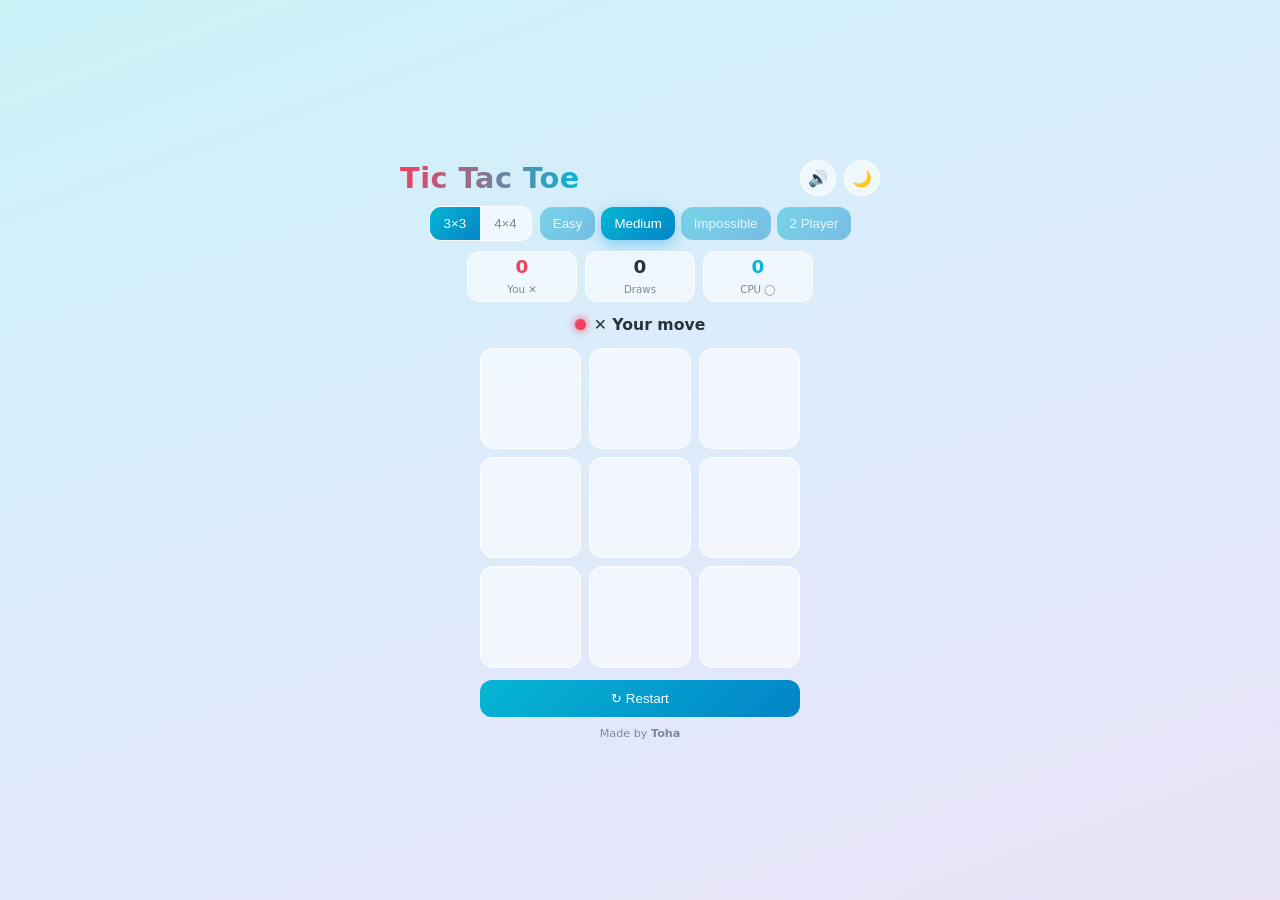
<file: index.html>
<!DOCTYPE html>
<html lang="en">
<head>
  <meta charset="UTF-8" />
  <meta name="viewport" content="width=device-width, initial-scale=1, viewport-fit=cover, user-scalable=no" />
  <meta name="theme-color" content="#e0f7fa" id="metaTheme" />
  <title>Tic Tac Toe</title>

</head>
<body>
  <main class="game">
    <div class="top">
      <h1>Tic Tac Toe</h1>
      <div class="toggles">
        <button id="soundToggle" class="icon-btn" title="Sound">🔊</button>
        <button id="themeToggle" class="icon-btn" title="Theme">🌙</button>
      </div>
    </div>

    <div class="controls">
      <div class="seg" id="sizeSeg">
        <button class="seg-btn active" data-size="3">3×3</button>
        <button class="seg-btn" data-size="4">4×4</button>
      </div>
      <div class="modes">
        <button class="mode" data-level="easy">Easy</button>
        <button class="mode active" data-level="medium">Medium</button>
        <button class="mode" data-level="impossible">Impossible</button>
        <button class="mode" data-level="friend">2 Player</button>
      </div>
    </div>

    <div class="scoreboard" id="scoreboard" title="Double-click to reset">
      <div class="score x"><b id="scoreX">0</b><small id="xLabel">You ✕</small></div>
      <div class="score"><b id="scoreD">0</b><small>Draws</small></div>
      <div class="score o"><b id="scoreO">0</b><small id="oLabel">CPU ◯</small></div>
    </div>

    <div class="status"><span class="dot x" id="dot"></span><span id="statusText">Loading…</span></div>

    <div class="board-wrap">
      <div id="board" data-turn="X" role="grid" aria-label="Board"></div>
      <svg id="winLine" viewBox="0 0 100 100" preserveAspectRatio="none"></svg>
    </div>

    <button id="restart" class="btn">↻ Restart</button>
    <footer>Made by <b>Toha</b></footer>
  </main>

  <div id="confetti"></div>

  <div id="overlay" class="overlay">
    <div class="overlay-card">
      <p id="endMessage"></p>
      <div class="row">
        <button id="playAgain" class="btn">Play Again</button>
        <button id="closeOverlay" class="btn ghost">Close</button>
      </div>
    </div>
  </div>

  <noscript><p style="text-align:center">This game needs JavaScript.</p></noscript>
    <link rel="stylesheet" href="main.css" />
    <script src="script.js"></script>
</body>
</html>
</file>
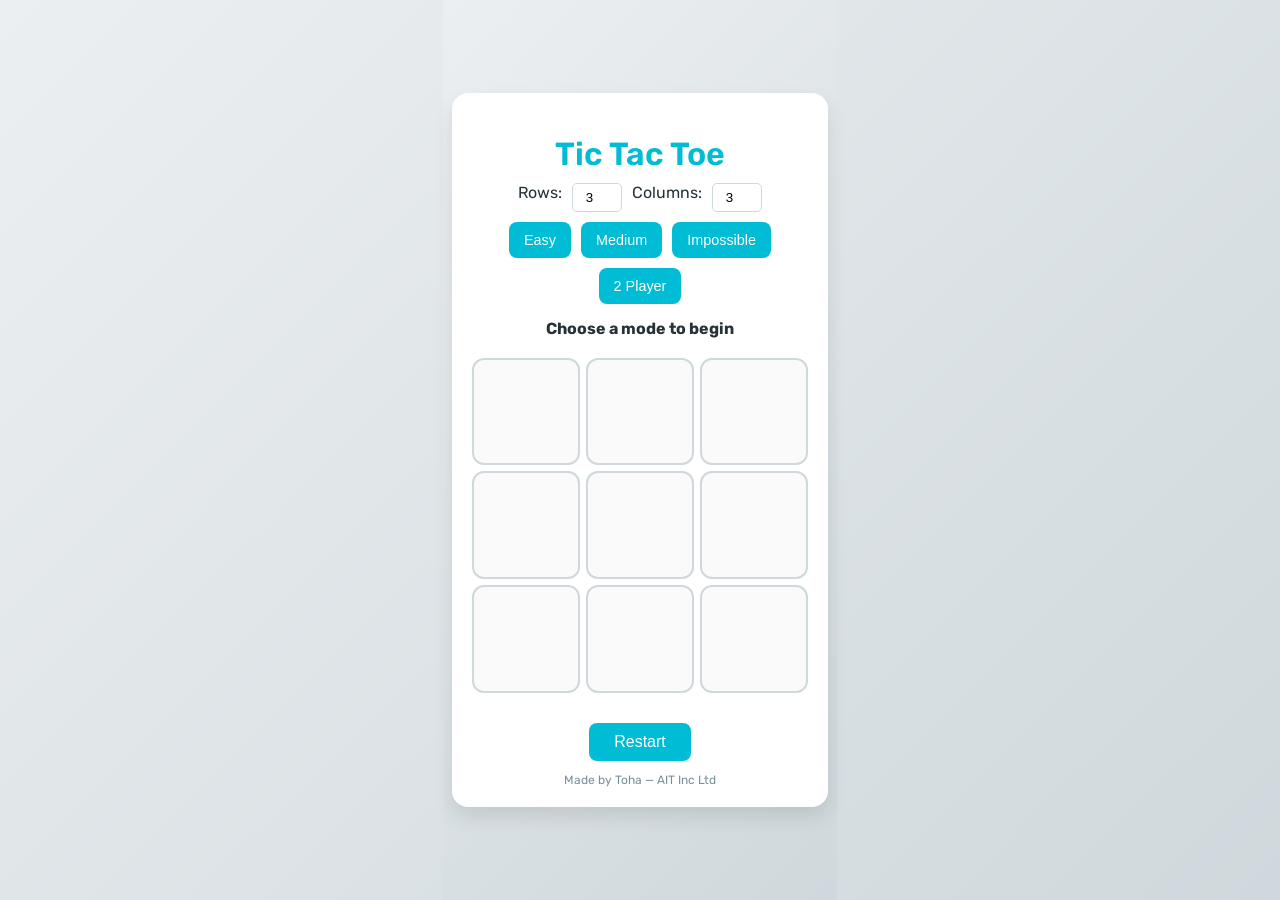
<file: v1/index.html>
<!DOCTYPE html>
<html lang="en">
<head>
  <meta charset="UTF-8" />
  <meta name="viewport" content="width=device-width, initial-scale=1" />
  <title>Tic-Tac-Toe.web</title>
  <link
    href="https://fonts.googleapis.com/css2?family=Rubik:wght@400;600&display=swap"
    rel="stylesheet"
  />

</head>
<body>
  <div class="container">
    <h1>Tic Tac Toe</h1>
    <div id="confettiContainer"></div>

    <div class="board-size">
      <label for="rowsInput">Rows:</label>
      <input type="number" id="rowsInput" min="3" max="5" value="3" />
      <label for="colsInput">Columns:</label>
      <input type="number" id="colsInput" min="3" max="5" value="3" />
    </div>

    <div class="modes">
      <button class="mode" data-level="easy">Easy</button>
      <button class="mode" data-level="medium">Medium</button>
      <button class="mode" data-level="impossible">Impossible</button>
      <button class="mode" data-level="friend">2 Player</button>
    </div>

    <div id="status">Choose a mode to begin</div>
    <div id="board"></div>

    <!-- Always-visible Restart button -->
    <button id="restart" class="play-again">Restart</button>

    <footer>Made by Toha — AIT Inc Ltd</footer>

    <!-- Overlay for Play Again -->
    <div id="overlay" class="overlay">
      <div class="overlay-content">
        <div id="endMessage"></div>
        <button id="playAgain" class="play-again">Play Again</button>
      </div>
    </div>
  </div>
    <link rel="stylesheet" href="main.css" />
    <script src="script.js"></script>
</body>
</html>
</file>
<file: main.css>
:root {
      /* FIXED board size — no shake, no responsive growing/shrinking */
      --board: 320px;
      --x: #f43f5e;  --o: #06b6d4;  --win: #22c55e;
      --text: #263238;  --muted: #7b8a94;
      --cell: rgba(255,255,255,.60);
      --cell-brd: rgba(255,255,255,.85);
      --cell-hover: rgba(6,182,212,.12);
      --soft: rgba(0,0,0,.055);
      --primary: linear-gradient(135deg,#06b6d4,#0284c7);
      --bg: linear-gradient(160deg,#c9f2f7 0%,#dcecfb 45%,#e9e2f7 100%);
    }
    body.dark {
      --text: #e8f0f4;  --muted: #8fa3ad;
      --cell: rgba(255,255,255,.055);
      --cell-brd: rgba(255,255,255,.12);
      --cell-hover: rgba(34,211,238,.13);
      --soft: rgba(255,255,255,.08);
      --primary: linear-gradient(135deg,#06b6d4,#2563eb);
      --bg: linear-gradient(160deg,#0c1b22 0%,#14262f 50%,#1b2138 100%);
    }
    * { box-sizing: border-box; -webkit-tap-highlight-color: transparent; }

    /* ---------- fit the screen: fixed, no scroll, no bounce ---------- */
    html, body { height: 100%; margin: 0; overflow: hidden; }
    body {
      font-family: system-ui, -apple-system, 'Segoe UI', Roboto, 'Rubik', sans-serif;
      color: var(--text);
      background: var(--bg) fixed;
      display: flex; align-items: center; justify-content: center;
      padding: max(8px, env(safe-area-inset-top)) 10px max(8px, env(safe-area-inset-bottom));
      transition: background .4s, color .3s;
      -webkit-user-select: none; user-select: none;
    }

    .game {
      display: flex; flex-direction: column; align-items: center;
      gap: 10px;
      width: min(96vw, 480px);
      max-height: 100%;
    }

    /* ------------------------------ header --------------------------- */
    .top { display: flex; align-items: center; justify-content: space-between; width: 100%; }
    h1 {
      margin: 0; font-weight: 800; letter-spacing: .5px;
      font-size: clamp(1.25rem, 5.4vw, 1.8rem);
      background: linear-gradient(90deg, var(--x), var(--o));
      -webkit-background-clip: text; background-clip: text; color: transparent;
    }
    .toggles { display: flex; gap: 8px; }
    .icon-btn {
      width: 36px; height: 36px; border-radius: 50%;
      border: 1px solid var(--cell-brd); background: var(--cell);
      color: var(--text); font-size: 1rem; cursor: pointer;
      transition: background .25s;
    }
    .icon-btn:hover { background: var(--cell-hover); }

    /* ----------------------- controls: size + modes ------------------ */
    .controls {
      display: flex; flex-wrap: wrap; justify-content: center;
      align-items: center; gap: 8px; width: 100%;
    }
    .seg {
      display: flex; border-radius: 12px; overflow: hidden;
      border: 1.5px solid var(--cell-brd); background: var(--cell);
    }
    .seg-btn {
      border: none; background: transparent; color: var(--muted);
      font: 600 .82rem inherit; padding: 9px 14px; cursor: pointer;
      transition: background .25s, color .25s;
    }
    .seg-btn.active { background: var(--primary); color: #fff; }
    .modes { display: flex; flex-wrap: wrap; gap: 6px; justify-content: center; }
    .mode {
      padding: 9px 13px; border: none; border-radius: 12px; cursor: pointer;
      font: 600 clamp(.68rem, 2.8vw, .8rem) inherit;
      color: #fff; background: var(--primary);
      opacity: .45;
      transition: opacity .25s, box-shadow .25s;
    }
    .mode:hover { opacity: .8; }
    .mode.active { opacity: 1; box-shadow: 0 5px 16px rgba(3,155,229,.4); }

    /* ---------------------------- scoreboard ------------------------- */
    .scoreboard { display: flex; gap: 8px; width: 100%; justify-content: center; }
    .score {
      flex: 1; max-width: 110px; text-align: center;
      background: var(--cell); border: 1px solid var(--cell-brd);
      border-radius: 13px; padding: 4px 2px;
    }
    .score b  { display: block; font-size: 1.15rem; line-height: 1.15; font-variant-numeric: tabular-nums; }
    .score small { color: var(--muted); font-size: .64rem; }
    .score.x b { color: var(--x); }  .score.o b { color: var(--o); }

    /* ------------------------------ status --------------------------- */
    .status {
      display: flex; align-items: center; gap: 8px;
      min-height: 26px; font-weight: 600;
      font-size: clamp(.84rem, 3.4vw, .98rem);
    }
    .dot {
      width: 11px; height: 11px; border-radius: 50%;
      background: var(--o); box-shadow: 0 0 9px var(--o); flex: none;
      transition: background .3s, box-shadow .3s;
    }
    .dot.x { background: var(--x); box-shadow: 0 0 9px var(--x); }

    /* ------------------------------ board ---------------------------- */
    .board-wrap { position: relative; width: var(--board); height: var(--board); }
    #board {
      display: grid; width: 100%; height: 100%;
      grid-template-columns: repeat(var(--n), 1fr);
      gap: 8px;
    }
    .cell {
      position: relative; display: flex; align-items: center; justify-content: center;
      background: var(--cell); border: 1.5px solid var(--cell-brd);
      border-radius: 14px;
      cursor: pointer; padding: 0; font: inherit; touch-action: manipulation;
      backdrop-filter: blur(6px); -webkit-backdrop-filter: blur(6px);
      transition: background .2s;
    }
    .cell:hover  { background: var(--cell-hover); }
    .cell:focus-visible { outline: 3px solid var(--o); outline-offset: 2px; }
    .cell.filled { cursor: default; }

    /* ghost preview */
    #board[data-turn="X"] .cell:not(.filled):hover::after,
    #board[data-turn="O"] .cell:not(.filled):hover::after {
      position: absolute; font-weight: 800; opacity: .22; pointer-events: none;
      font-size: calc(var(--board) / (var(--n) * 2.3));
    }
    #board[data-turn="X"] .cell:not(.filled):hover::after { content: '✕'; color: var(--x); }
    #board[data-turn="O"] .cell:not(.filled):hover::after { content: '◯'; color: var(--o); }

    /* hand-drawn marks */
    .cell svg { width: 62%; height: 62%; overflow: visible; }
    .st { fill: none; stroke-width: 11; stroke-linecap: round;
          stroke-dasharray: 1; stroke-dashoffset: 1; animation: draw .28s ease forwards; }
    .sx { stroke: var(--x); filter: drop-shadow(0 2px 5px rgba(244,63,94,.35)); }
    .so { stroke: var(--o); filter: drop-shadow(0 2px 5px rgba(6,182,212,.35)); }
    .s2 { animation-delay: .13s; }
    .oc { animation-duration: .42s; }
    @keyframes draw { to { stroke-dashoffset: 0; } }

    /* win highlight + line */
    .cell.win { background: rgba(34,197,94,.18); animation: pulse .7s ease-in-out infinite alternate; }
    @keyframes pulse {
      from { box-shadow: 0 0 4px  rgba(34,197,94,.25); }
      to   { box-shadow: 0 0 20px rgba(34,197,94,.6); }
    }
    #winLine { position: absolute; inset: 0; width: 100%; height: 100%; pointer-events: none; overflow: visible; }
    #winLine line {
      stroke: var(--win); stroke-width: 5; stroke-linecap: round;
      stroke-dasharray: 1; stroke-dashoffset: 1;
      animation: draw .45s .15s ease forwards;
      filter: drop-shadow(0 0 7px rgba(34,197,94,.8));
    }
    #winLine.n4 line { stroke-width: 4; }

    /* ---------------------------- restart ---------------------------- */
    .btn {
      font: 600 .95rem inherit; color: #fff;
      background: var(--primary); border: none; border-radius: 12px;
      padding: 11px 26px; cursor: pointer; touch-action: manipulation;
      transition: background .25s, box-shadow .25s;
    }
    .btn:hover  { box-shadow: 0 8px 20px rgba(3,155,229,.35); }
    .btn.ghost { background: transparent; color: var(--muted); border: 1.5px solid var(--cell-brd); }
    #restart { width: var(--board); max-width: 100%; margin-top: 2px; }

    footer { font-size: .7rem; color: var(--muted); }
    footer b { cursor: help; }

    /* ------------------------ overlay + confetti ---------------------- */
    .overlay {
      position: fixed; inset: 0; z-index: 40;
      background: rgba(6,18,26,.5);
      backdrop-filter: blur(5px); -webkit-backdrop-filter: blur(5px);
      display: flex; align-items: center; justify-content: center;
      opacity: 0; pointer-events: none; transition: opacity .3s;
    }
    .overlay.show { opacity: 1; pointer-events: all; }
    .overlay-card {
      background: var(--cell); border: 1px solid var(--cell-brd);
      backdrop-filter: blur(18px); -webkit-backdrop-filter: blur(18px);
      border-radius: 20px; padding: 26px 32px; text-align: center;
      box-shadow: 0 20px 60px rgba(0,0,0,.3);
      transform: scale(.85); transition: transform .3s cubic-bezier(.34,1.56,.64,1);
    }
    .overlay.show .overlay-card { transform: scale(1); }
    #endMessage { margin: 0 0 10px; font-size: clamp(1.1rem, 5vw, 1.4rem); font-weight: 800; }
    .row { display: flex; gap: 10px; justify-content: center; }

    #confetti { position: fixed; inset: 0; pointer-events: none; z-index: 30; overflow: hidden; }
    .confetti { position: absolute; width: 8px; height: 8px; border-radius: 2px;
                animation: drop linear forwards; }
    @keyframes drop {
      0%   { transform: translateY(-10px) rotate(0); opacity: 1; }
      100% { transform: translateY(105vh) rotate(560deg); opacity: 0; }
    }

    /* ----------- small screens: shrink chrome, board stays fixed ------ */
    @media (max-width: 360px) {
      :root { --board: 280px; }
    }
    @media (max-height: 640px) {
      .scoreboard { display: none; }
      footer { display: none; }
      .game { gap: 6px; }
    }
</file>
<file: v1/main.css>
:root {
      --primary-color: #00bcd4;
      --primary-hover: #00acc1;
      --bg-gradient: linear-gradient(135deg, #eceff1, #cfd8dc);
      --board-bg: #ffffff;
      --cell-border: #cfd8dc;
      --win-bg: #c8e6c9;
      --text-color: #263238;
      --shadow: 0 10px 20px rgba(0,0,0,0.1);
      --font-main: 'Rubik', sans-serif;
    }

    * { box-sizing: border-box; }
    html, body {
      margin: 0; padding: 0;
      font-family: var(--font-main);
      background: var(--bg-gradient);
      display: flex;
      align-items: center;
      justify-content: center;
      min-height: 100vh;
    }

    .container {
      background: var(--board-bg);
      padding: 20px;
      border-radius: 16px;
      box-shadow: var(--shadow);
      text-align: center;
      width: 95%;
      max-width: 500px;
      animation: fadeIn 0.5s ease-out;
      position: relative;
      transition: all 0.3s ease;
    }

    .container.game-over {
      background: #f1f8e9;
      box-shadow: 0 0 20px rgba(76, 175, 80, 0.4);
      transform: scale(1.02);
    }

    h1 {
      font-size: 2em;
      margin-bottom: 10px;
      color: var(--primary-color);
      font-weight: 600;
    }

    .board-size, .modes {
      margin: 10px 0;
      display: flex;
      justify-content: center;
      flex-wrap: wrap;
      gap: 10px;
    }

    label {
      font-size: 1em;
      color: var(--text-color);
    }

    input[type="number"] {
      width: 50px;
      text-align: center;
      padding: 6px;
      border: 1px solid var(--cell-border);
      border-radius: 5px;
    }

    .mode {
      padding: 10px 15px;
      background-color: var(--primary-color);
      border: none;
      color: white;
      border-radius: 8px;
      cursor: pointer;
      font-size: 0.9em;
      transition: background 0.3s, transform 0.2s;
    }
    .mode:hover {
      background-color: var(--primary-hover);
      transform: scale(1.05);
    }

    #status {
      font-weight: bold;
      margin: 15px 0;
      color: var(--text-color);
      min-height: 1.5em;
      font-size: 1em;
    }

    #board {
      display: grid;
      gap: 6px;
      margin: 15px auto;
      width: 100%;
      max-width: 400px;
      aspect-ratio: 1/1;
    }

    .cell {
      position: relative;
      background: #fafafa;
      border: 2px solid var(--cell-border);
      border-radius: 12px;
      cursor: pointer;
      width: 100%;
      aspect-ratio: 1/1;
      transition: background 0.2s;
    }

    .cell span {
      position: absolute;
      top: 50%; left: 50%;
      transform: translate(-50%, -50%) scale(0);
      font-size: 2.2em;
      animation: popIn 0.4s forwards;
    }
    .cell-filled span {
      animation: popIn 0.4s forwards;
    }
    @keyframes popIn {
      from { transform: translate(-50%, -50%) scale(0.3); opacity: 0; }
      to   { transform: translate(-50%, -50%) scale(1);   opacity: 1; }
    }

    .win {
      background-color: var(--win-bg) !important;
      box-shadow: 0 0 15px #66bb6a;
    }

    @keyframes fadeIn {
      from { opacity: 0; transform: scale(0.95); }
      to   { opacity: 1; transform: scale(1); }
    }

    /* Play Again overlay */
    .overlay {
      position: absolute;
      top: 0; left: 0; right: 0; bottom: 0;
      background: rgba(0,0,0,0.5);
      display: flex;
      align-items: center;
      justify-content: center;
      opacity: 0;
      pointer-events: none;
      transition: opacity 0.3s ease;
      z-index: 20;
    }
    .overlay.show {
      opacity: 1; pointer-events: all;
    }
    .overlay-content {
      background: var(--board-bg);
      padding: 20px;
      border-radius: 16px;
      text-align: center;
      box-shadow: var(--shadow);
    }

    .play-again {
      margin-top: 15px;
      padding: 10px 25px;
      font-size: 1em;
      background-color: var(--primary-color);
      color: white;
      border: none;
      border-radius: 8px;
      cursor: pointer;
      transition: background 0.3s, transform 0.2s;
    }
    .play-again:hover {
      background-color: var(--primary-hover);
      transform: scale(1.05);
    }

    footer {
      margin-top: 12px;
      font-size: 0.75em;
      color: #78909C;
    }

    #confettiContainer {
      position: absolute;
      top: 0; left: 0; right: 0; bottom: 0;
      pointer-events: none;
      z-index: 10;
    }
    .confetti {
      position: absolute;
      width: 8px; height: 8px;
      border-radius: 50%;
      animation: confettiDrop linear forwards;
      opacity: 0.9;
    }
    @keyframes confettiDrop {
      0% { transform: translateY(0) rotate(0deg); opacity: 1; }
      100% { transform: translateY(200px) rotate(360deg); opacity: 0; }
    }

    @media (max-width: 500px) {
      .mode { flex: 1 0 45%; }
    }
</file>
